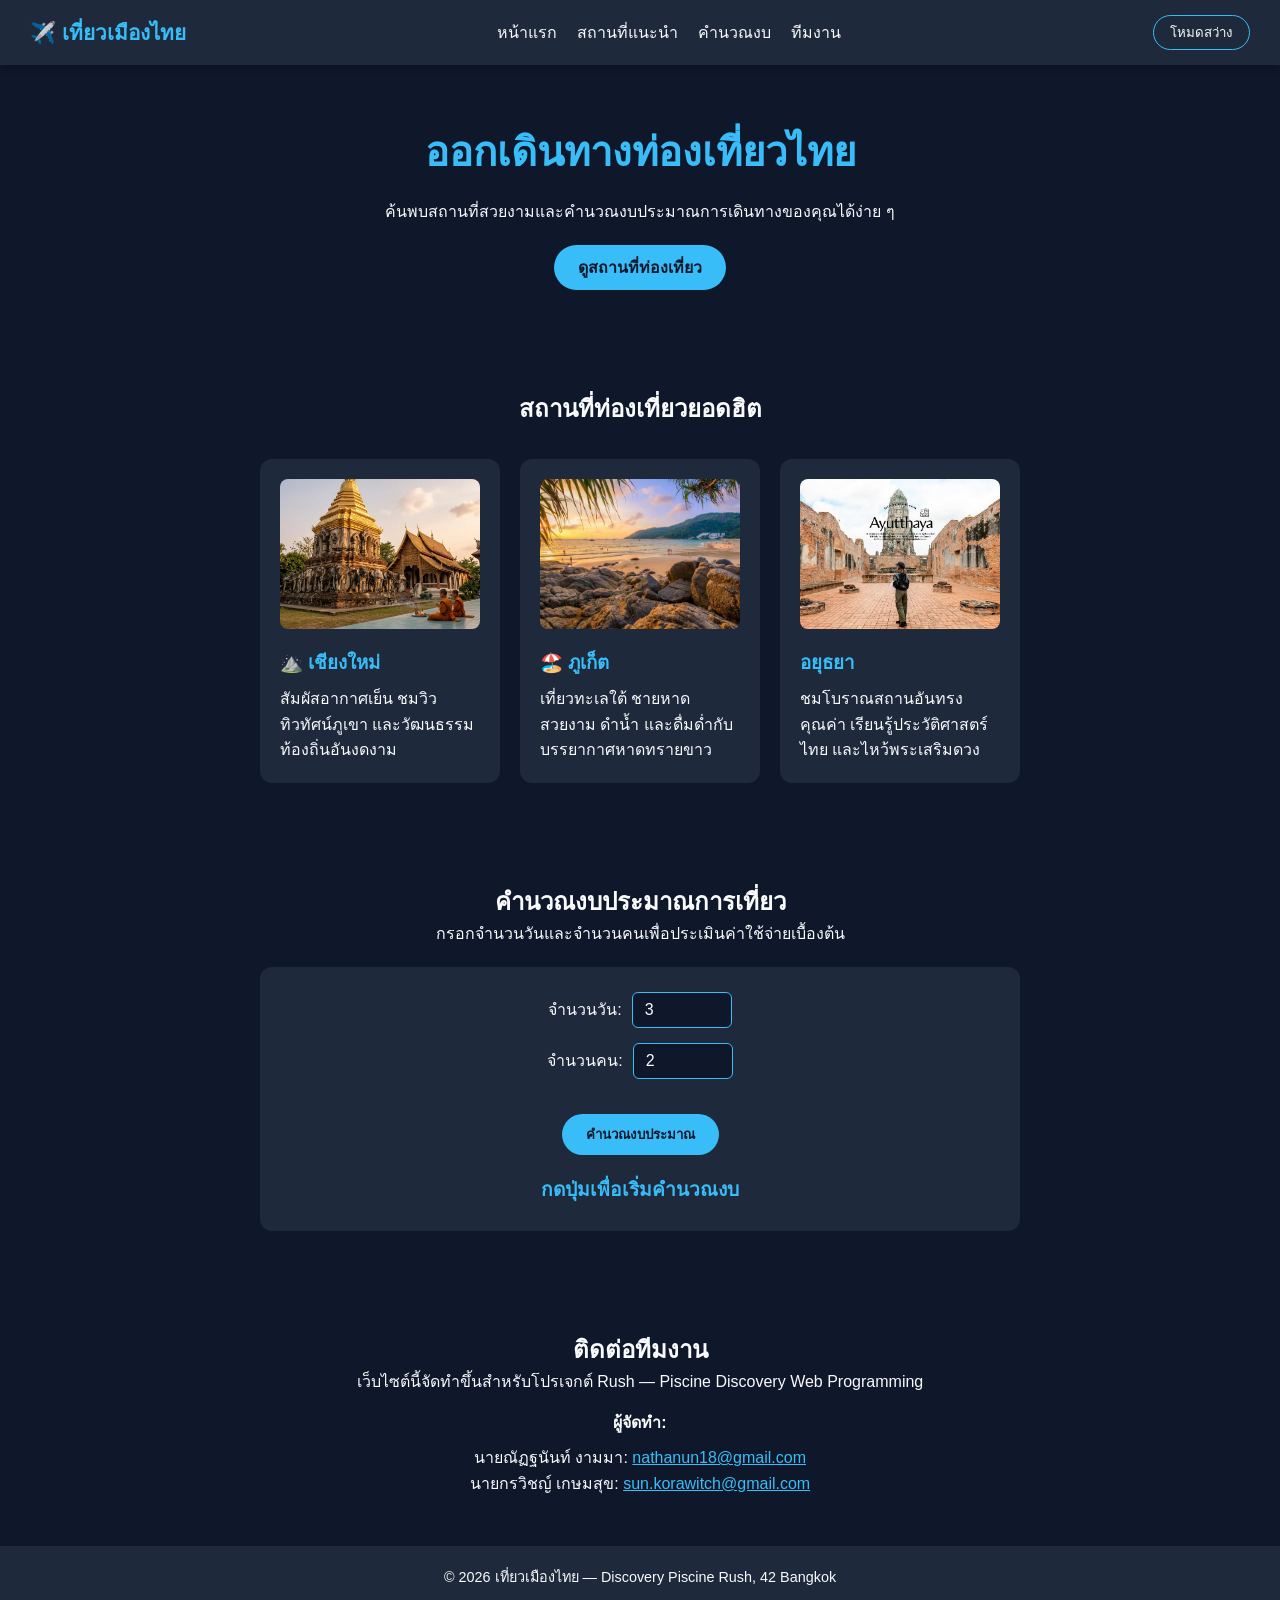
<file: cell04/index.html>
<!DOCTYPE html>
<html lang="th">
<head>
    <meta charset="UTF-8">
    <meta name="viewport" content="width=device-width, initial-scale=1.0">
    <title>เที่ยวเมืองไทย - Travel Guide</title>
    <link rel="stylesheet" href="style.css">
</head>
<body>


    <nav class="navbar">
        <div class="logo">✈️ เที่ยวเมืองไทย</div>
        <ul class="nav-links">
            <li><a href="#home">หน้าแรก</a></li>
            <li><a href="#places">สถานที่แนะนำ</a></li>
            <li><a href="#planner">คำนวณงบ</a></li>
            <li><a href="#about">ทีมงาน</a></li>
        </ul>
        <button id="themeBtn" type="button">โหมดสว่าง</button>
    </nav>


    <header id="home" class="section hero">
        <h1>ออกเดินทางท่องเที่ยวไทย</h1>
        <p>ค้นพบสถานที่สวยงามและคำนวณงบประมาณการเดินทางของคุณได้ง่าย ๆ</p>
        <a href="#places" class="btn">ดูสถานที่ท่องเที่ยว</a>
    </header>

    
    <section id="places" class="section">
        <h2>สถานที่ท่องเที่ยวยอดฮิต</h2>
        <div class="cards-container">
            <div class="card">
                <img src="chiangmai.jpg" alt="เชียงใหม่" class="card-img">
                <h3>⛰️ เชียงใหม่</h3>
                <p>สัมผัสอากาศเย็น ชมวิวทิวทัศน์ภูเขา และวัฒนธรรมท้องถิ่นอันงดงาม</p>
            </div>
            <div class="card">
                <img src="phuket.jpg" alt="ภูเก็ต" class="card-img">
                <h3>🏖️ ภูเก็ต</h3>
                <p>เที่ยวทะเลใต้ ชายหาดสวยงาม ดำน้ำ และดื่มด่ำกับบรรยากาศหาดทรายขาว</p>
            </div>
            <div class="card">
                <img src="ayutthaya.jpg" alt="อยุธยา" class="card-img">
                <h3>อยุธยา</h3>
                <p>ชมโบราณสถานอันทรงคุณค่า เรียนรู้ประวัติศาสตร์ไทย และไหว้พระเสริมดวง</p>
            </div>
        </div>
    </section>

    <section id="planner" class="section">
        <h2>คำนวณงบประมาณการเที่ยว</h2>
        <p>กรอกจำนวนวันและจำนวนคนเพื่อประเมินค่าใช้จ่ายเบื้องต้น</p>
        <div class="calculator-box">
            <div class="input-group">
                <label for="days">จำนวนวัน:</label>
                <input type="number" id="days" value="3" min="1">
            </div>
            <div class="input-group">
                <label for="people">จำนวนคน:</label>
                <input type="number" id="people" value="2" min="1">
            </div>
            <button id="calcBtn" class="btn" type="button">คำนวณงบประมาณ</button>
            <div id="resultBox" class="result">กดปุ่มเพื่อเริ่มคำนวณงบ</div>
        </div>
    </section>


    <section id="about" class="section">
        <h2>ติดต่อทีมงาน</h2>
        <p>เว็บไซต์นี้จัดทำขึ้นสำหรับโปรเจกต์ Rush — Piscine Discovery Web Programming</p>
        <div class="contact-info">
            <p><strong>ผู้จัดทำ:</strong></p>
            <ul>
                <li>นายณัฏฐนันท์ งามมา: <a href="mailto:nathanun18@gmail.com">nathanun18@gmail.com</a></li>
           <li>นายกรวิชญ์ เกษมสุข: <a href="mailto:nathanun18@gmail.com">sun.korawitch@gmail.com</a></li>
            </ul>
        </div>
    </section>

    <footer>
        <p>© 2026 เที่ยวเมืองไทย — Discovery Piscine Rush, 42 Bangkok</p>
    </footer>

    <script src="script.js"></script>
</body>
</html>
</file>
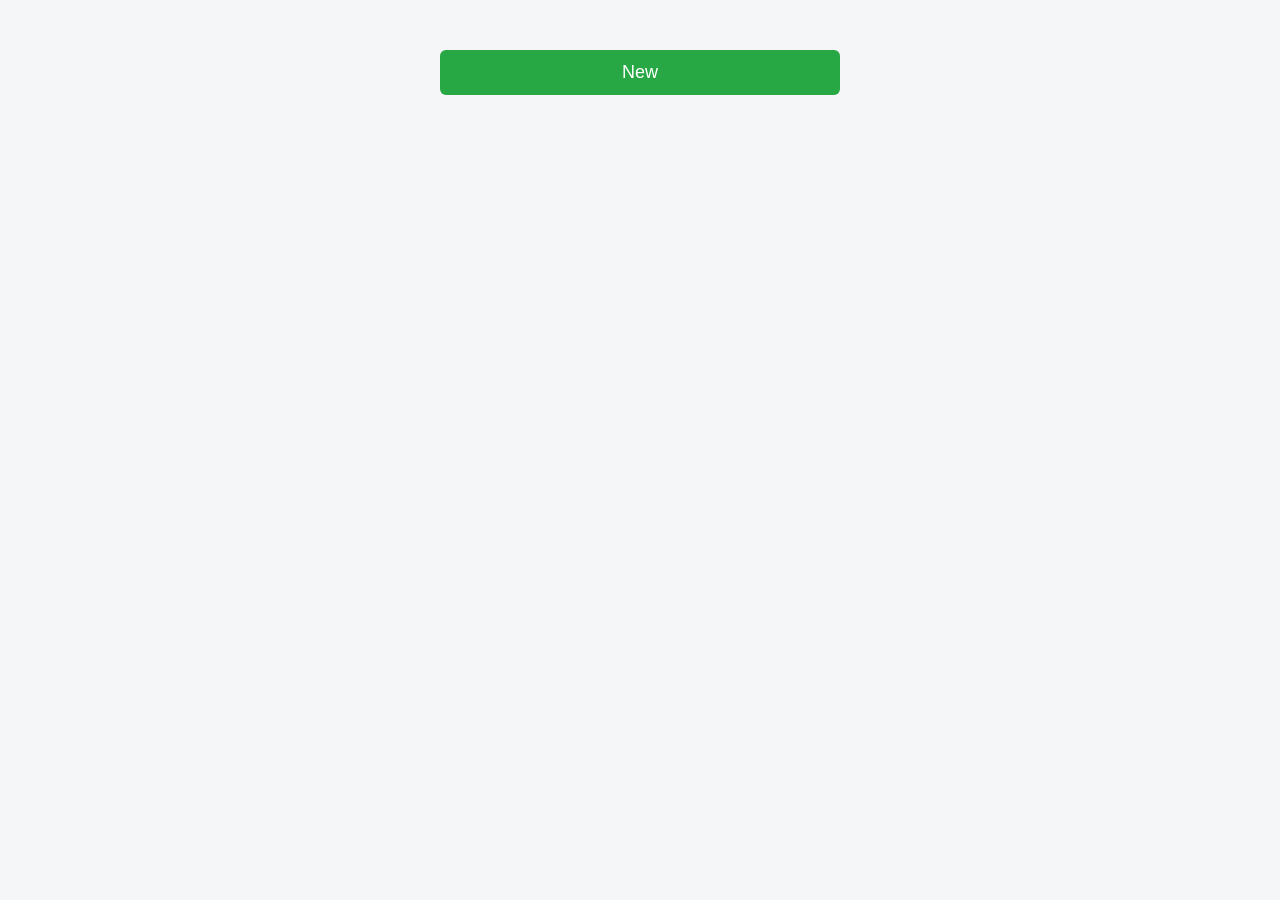
<file: cell03/ex03/index.html>
<!DOCTYPE html>
<html>
    <head>
        <meta charset="utf-8">
        <title>To do or not to do</title>
        <link rel="stylesheet" href="todo.css">
    </head>
    <body>

        <div id="app-container">
            <!-- ปุ่มสร้างรายการใหม่ -->
            <button id="newBtn">New</button>

            <!-- กล่องแสดงรายการ To Do (กำหนด id เป็น ft_list ตามโจทย์) -->
            <div id="ft_list"></div>
        </div>

        <script src="todo.js"></script>
    </body>
</html>
</file>
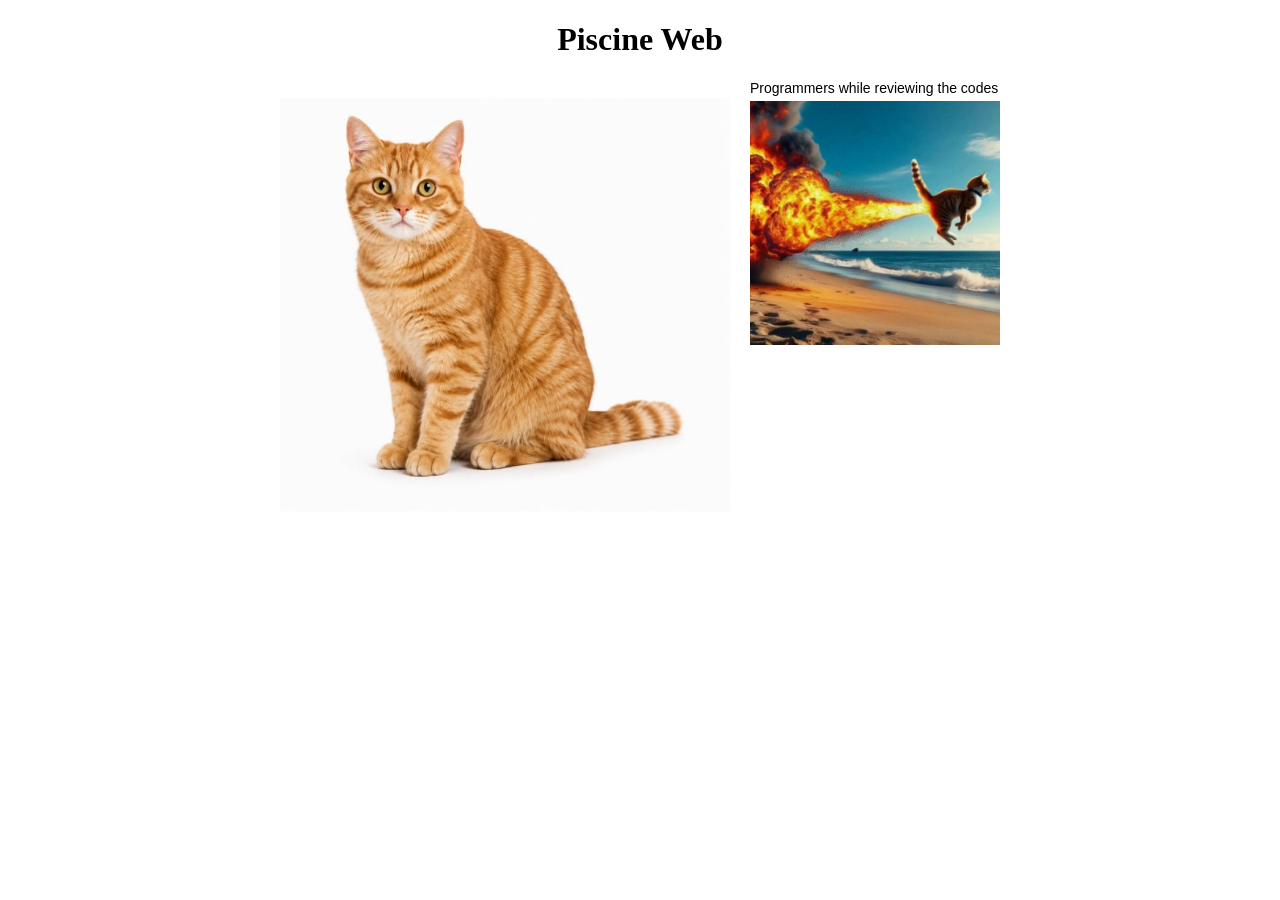
<file: cell01/ex02/piscineweb.html>
<!DOCTYPE html>
<html>
    <head>
        <meta charset="utf-8">
        <title>Piscine web</title>
        <style>
            /* จัดรูปแบบภาพและข้อความให้แสดงผลแบบ Flexbox วางเรียงกันแนวนอน */
            .content-container {
                display: flex;
                align-items: flex-start; /* จัดให้ชิดด้านบนเสมอกัน */
                justify-content: center; /* จัดกึ่งกลางหน้าจอ */
                gap: 20px; /* ระยะห่างระหว่างรูปซ้ายกับขวา */
                margin-top: 20px;
            }
            /* จัดกลุ่มฝั่งขวา ให้ข้อความอยู่เหนือรูปภาพ */
            .right-column {
                display: flex;
                flex-direction: column; /* เรียงข้อความกับรูปเป็นแนวตั้ง */
            }
            .right-column p {
                margin: 0 0 5px 0; /* ระยะห่างด้านล่างของข้อความก่อนถึงรูป */
                font-family: sans-serif;
                font-size: 14px;
            }
        </style>
    </head>
    <body>
        <center>
            <h1>Piscine Web</h1>
        </center>

        <div class="content-container">
            <!-- รูปฝั่งซ้าย (เช่น รูปแมวหน้าคอม) -->
            <img src="cat.jpg" alt="Cat meme" width="450">

            <!-- ฝั่งขวา: ข้อความอยู่บน รูปอยู่ล่าง -->
            <div class="right-column">
                <p>Programmers while reviewing the codes</p>
                <img src="meme.jpg" alt="catmeme.jpg" width="250">
            </div>
        </div>
    </body>
</html>
</file>
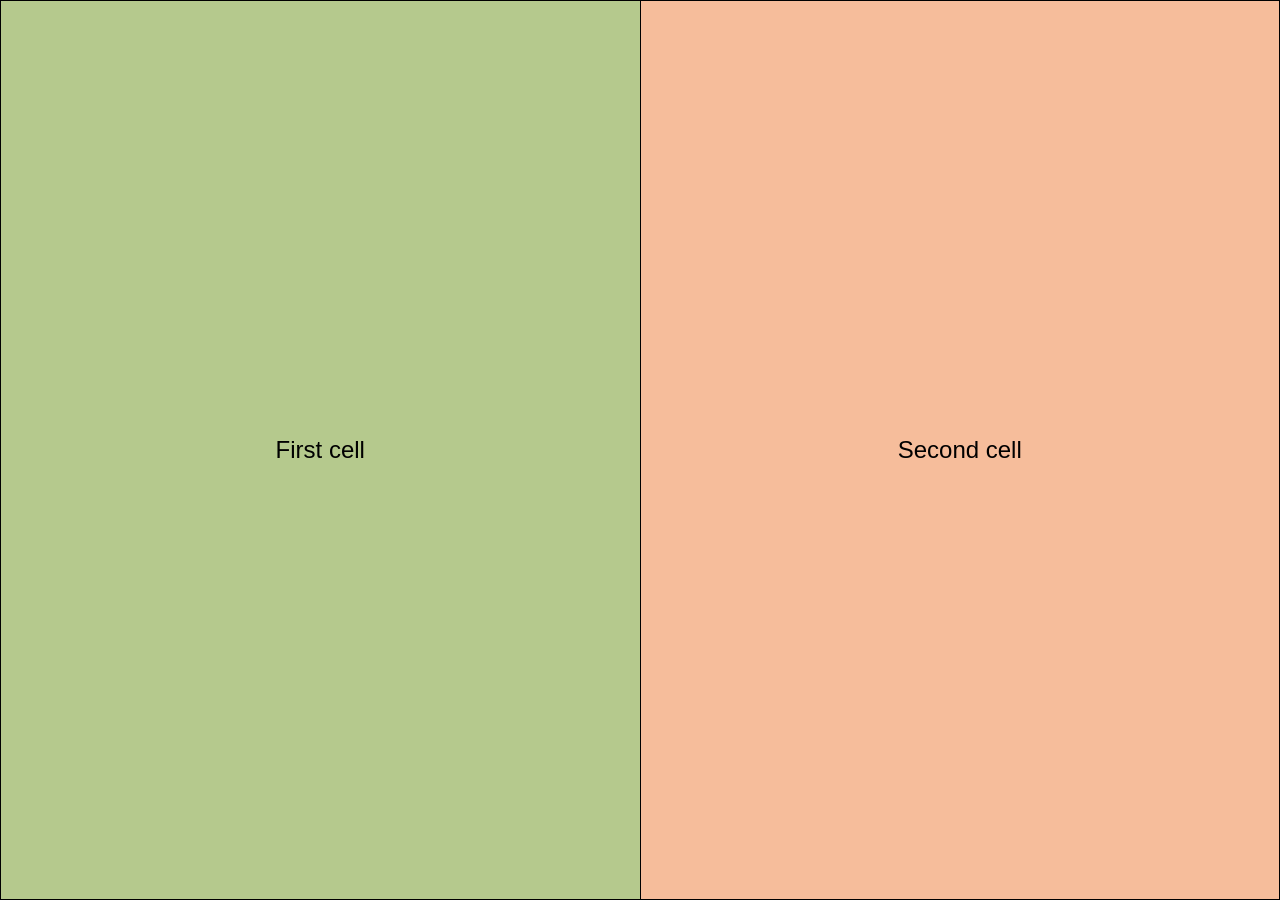
<file: cell02/ex00/responsive.html>
<!DOCTYPE html>
<html>
    <head>
        <meta charset="utf-8">
        <title>Improved Responsive</title>
        <!-- เชื่อมโยงไฟล์ CSS ที่แยกออกมา -->
        <link rel="stylesheet" href="responsive.css">
    </head>
    <body>

        <!-- ตารางที่ขยายเต็มจอและปรับขนาดตามหน้าต่างเบราว์เซอร์ -->
        <table>
            <tr>
                <td class="cell-one">First cell</td>
                <td class="cell-two">Second cell</td>
            </tr>
        </table>

    </body>
</html>
</file>
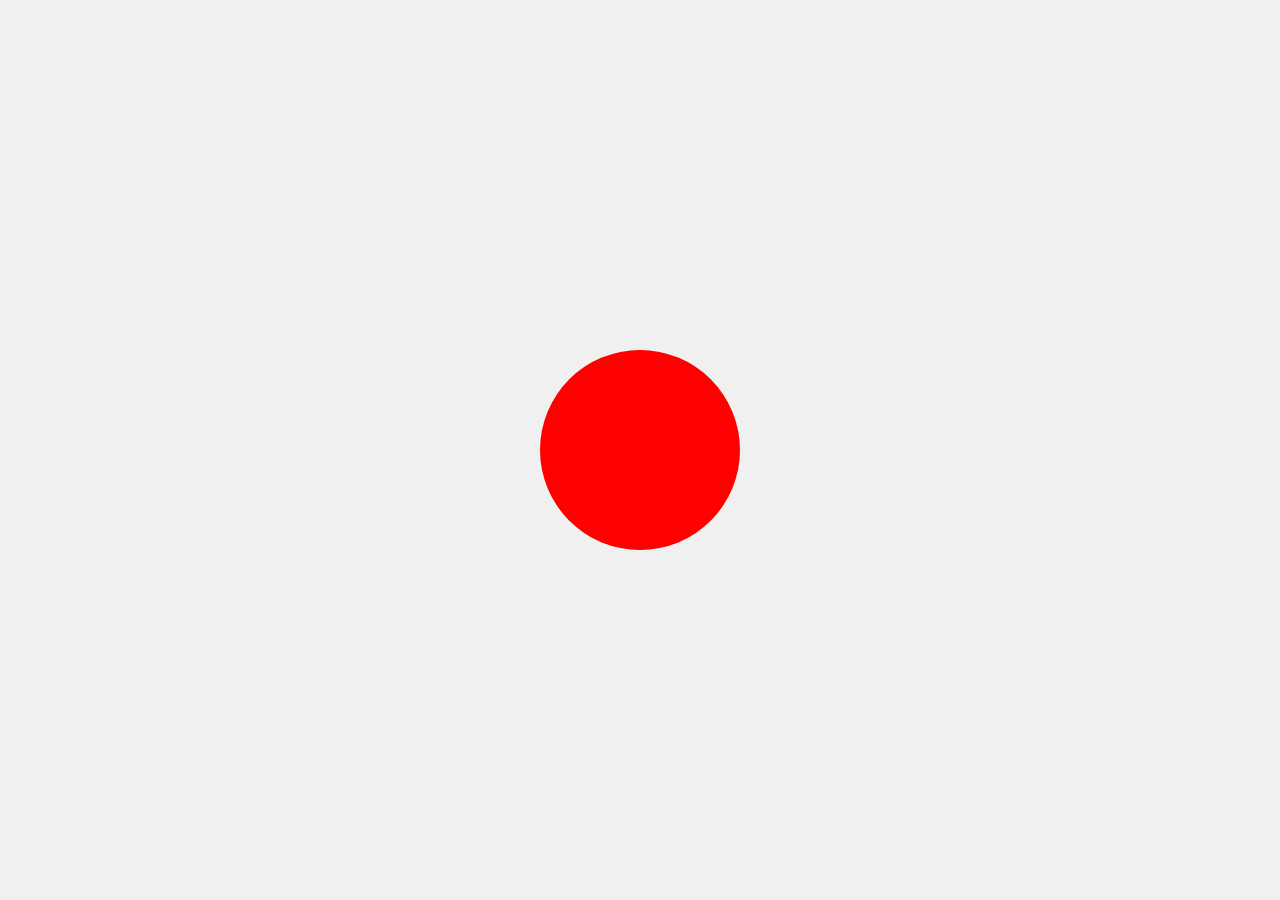
<file: cell03/ex01/balloon.html>
<!DOCTYPE html>
<html>
    <head>
        <meta charset="utf-8">
        <title>Explode this balloon</title>
        <link rel="stylesheet" href="balloon.css">
    </head>
    <body>

        <!-- ลูกโป่งจำลอง (div) -->
        <div id="balloon"></div>

        <script src="balloon.js"></script>
    </body>
</html>
</file>
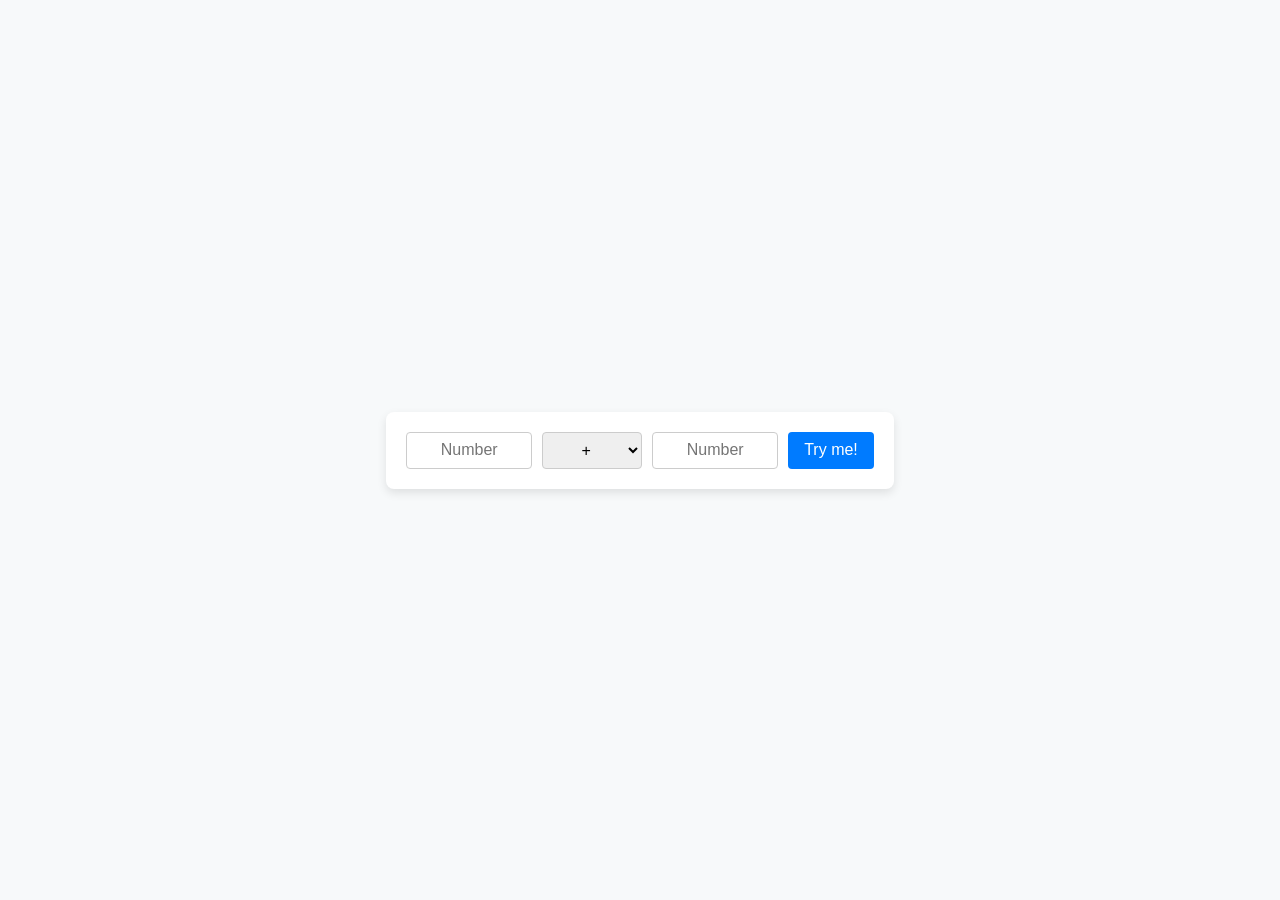
<file: cell03/ex02/calc.html>
<!DOCTYPE html>
<html>
    <head>
        <meta charset="utf-8">
        <title>It's over 9000</title>
        <link rel="stylesheet" href="calc.css">
    </head>
    <body>

        <div class="calculator-container">
            <!-- ช่องกรอกตัวเลขฝั่งซ้าย -->
            <input type="text" id="leftNum" placeholder="Number">

            <!-- ช่องเลือกตัวดำเนินการ (+, -, *, /, %) -->
            <select id="operator">
                <option value="+">+</option>
                <option value="-">-</option>
                <option value="*">*</option>
                <option value="/">/</option>
                <option value="%">%</option>
            </select>

            <!-- ช่องกรอกตัวเลขฝั่งขวา -->
            <input type="text" id="rightNum" placeholder="Number">

            <!-- ปุ่มกดคำนวณ 'Try me!' -->
            <input type="submit" id="submitBtn" value="Try me!">
        </div>

        <script src="calc.js"></script>
    </body>
</html>
</file>
<file: cell04/style.css>
:root {
    --bg-color: #0f172a;
    --card-bg: #1e293b;
    --text-color: #f8fafc;
    --accent-color: #38bdf8;
    --btn-text: #0f172a;
}

body.light {
    --bg-color: #f8fafc;
    --card-bg: #e2e8f0;
    --text-color: #0f172a;
    --accent-color: #0284c7;
    --btn-text: #ffffff;
}

* {
    box-sizing: border-box;
    margin: 0;
    padding: 0;
}

html {
    scroll-behavior: smooth;
}

body {
    background-color: var(--bg-color);
    color: var(--text-color);
    font-family: 'Segoe UI', Tahoma, Geneva, Verdana, sans-serif;
    line-height: 1.6;
    padding-top: 70px;
}


.navbar {
    position: fixed;
    top: 0;
    left: 0;
    width: 100%;
    background-color: var(--card-bg);
    display: flex;
    justify-content: space-between;
    align-items: center;
    padding: 15px 30px;
    z-index: 1000;
    box-shadow: 0 2px 10px rgba(0, 0, 0, 0.3);
}

.logo {
    font-size: 1.3rem;
    font-weight: bold;
    color: var(--accent-color);
}

.nav-links {
    display: flex;
    list-style: none;
    gap: 20px;
}

.nav-links a {
    color: var(--text-color);
    text-decoration: none;
    font-weight: 500;
}

.nav-links a:hover {
    color: var(--accent-color);
}

#themeBtn {
    background: transparent;
    border: 1px solid var(--accent-color);
    color: var(--text-color);
    padding: 6px 16px;
    border-radius: 20px;
    cursor: pointer;
}


.section {
    max-width: 800px;
    margin: 0 auto;
    padding: 50px 20px;
    text-align: center;
    scroll-margin-top: 70px;
}

.hero h1 {
    font-size: 2.5rem;
    color: var(--accent-color);
    margin-bottom: 15px;
}

.btn {
    display: inline-block;
    background-color: var(--accent-color);
    color: var(--btn-text);
    padding: 10px 24px;
    border: none;
    border-radius: 25px;
    text-decoration: none;
    font-weight: bold;
    margin-top: 20px;
    cursor: pointer;
}

.btn:hover {
    opacity: 0.9;
}


.cards-container {
    display: flex;
    gap: 20px;
    margin-top: 30px;
    flex-wrap: wrap;
}

.card {
    flex: 1;
    min-width: 220px;
    background-color: var(--card-bg);
    padding: 20px;
    border-radius: 12px;
    text-align: left;
}

.card-img {
    width: 100%;
    height: 150px;
    object-fit: cover;
    border-radius: 8px;
    margin-bottom: 12px;
}

.card h3 {
    color: var(--accent-color);
    margin-bottom: 8px;
}

/* Calculator Box */
.calculator-box {
    background-color: var(--card-bg);
    padding: 25px;
    border-radius: 12px;
    margin-top: 20px;
}

.input-group {
    margin-bottom: 15px;
    display: flex;
    justify-content: center;
    align-items: center;
    gap: 10px;
}

.input-group input {
    padding: 8px 12px;
    border-radius: 6px;
    border: 1px solid var(--accent-color);
    width: 100px;
    font-size: 1rem;
    background: var(--bg-color);
    color: var(--text-color);
}

.result {
    margin-top: 20px;
    font-size: 1.2rem;
    font-weight: bold;
    color: var(--accent-color);
}

.contact-info {
    margin-top: 15px;
}

.contact-info ul {
    list-style: none;
    margin-top: 10px;
}

.contact-info a {
    color: var(--accent-color);
}

footer {
    text-align: center;
    padding: 20px;
    background-color: var(--card-bg);
    font-size: 0.9rem;
}


@media (max-width: 600px) {
    .navbar {
        flex-direction: column;
        gap: 10px;
    }
    .cards-container {
        flex-direction: column;
    }
}
</file>
<file: cell03/ex03/todo.css>
body {
    font-family: sans-serif;
    background-color: #f4f6f8;
    display: flex;
    justify-content: center;
    margin-top: 50px;
}

#app-container {
    width: 400px;
}

#newBtn {
    width: 100%;
    padding: 12px;
    font-size: 18px;
    background-color: #28a745;
    color: white;
    border: none;
    border-radius: 6px;
    cursor: pointer;
    margin-bottom: 20px;
}

#newBtn:hover {
    background-color: #218838;
}

#ft_list div {
    background: white;
    padding: 15px;
    margin-bottom: 10px;
    border-radius: 6px;
    box-shadow: 0 2px 4px rgba(0,0,0,0.1);
    cursor: pointer;
    word-break: break-all;
    font-size: 16px;
    transition: background 0.2s;
}

#ft_list div:hover {
    background-color: #fff3f3;
}
</file>
<file: cell02/ex00/responsive.css>
/* ล้างค่าขอบและระยะห่างรอบหน้าเว็บ เพื่อให้เต็มจอพอดี */
html, body {
    width: 100%;
    height: 100%;
    margin: 0;
    padding: 0;
}

/* ตั้งค่าตารางให้เต็มพื้นที่หน้าจอทั้งหมด (100% ทั้งกว้างและสูง) */
table {
    width: 100%;
    height: 100%;
    border-collapse: collapse;
    table-layout: fixed; /* ช่วยให้แบ่งช่องได้อย่างสมดุล */
}

/* แต่ละช่องในตารางจะแชร์พื้นที่คนละครึ่ง (50%) และยืดหยุ่นตามหน้าจอ */
td {
    width: 50%;
    height: 100%;
    text-align: center;
    vertical-align: middle;
    font-family: sans-serif;
    font-size: 24px;
    border: 1px solid #000;
}

/* สีพื้นหลังของช่องที่ 1 */
.cell-one {
    background-color: #b5c98d;
}

/* สีพื้นหลังของช่องที่ 2 */
.cell-two {
    background-color: #f6bd9b;
}
</file>
<file: cell03/ex01/balloon.css>
body {
    display: flex;
    justify-content: center;
    align-items: center;
    height: 100vh;
    margin: 0;
    background-color: #f0f0f0;
}

#balloon {
    width: 200px;
    height: 200px;
    background-color: red; /* สีเริ่มต้นเป็นสีแดง */
    border-radius: 50%;    /* ทำมุมให้เป็นวงกลม */
    cursor: pointer;
    transition: background-color 0.2s ease; /* ช่วยให้เวลาเปลี่ยนสีมีความนุ่มนวลขึ้น */
}
</file>
<file: cell03/ex02/calc.css>
body {
    display: flex;
    justify-content: center;
    align-items: center;
    height: 100vh;
    margin: 0;
    background-color: #f7f9fa;
    font-family: sans-serif;
}

.calculator-container {
    display: flex;
    gap: 10px;
    background: white;
    padding: 20px;
    border-radius: 8px;
    box-shadow: 0 4px 10px rgba(0, 0, 0, 0.1);
}

input[type="text"], select {
    padding: 8px 12px;
    font-size: 16px;
    border: 1px solid #ccc;
    border-radius: 4px;
    width: 100px;
    text-align: center;
}

input[type="submit"] {
    padding: 8px 16px;
    font-size: 16px;
    background-color: #007bff;
    color: white;
    border: none;
    border-radius: 4px;
    cursor: pointer;
}

input[type="submit"]:hover {
    background-color: #0056b3;
}
</file>
